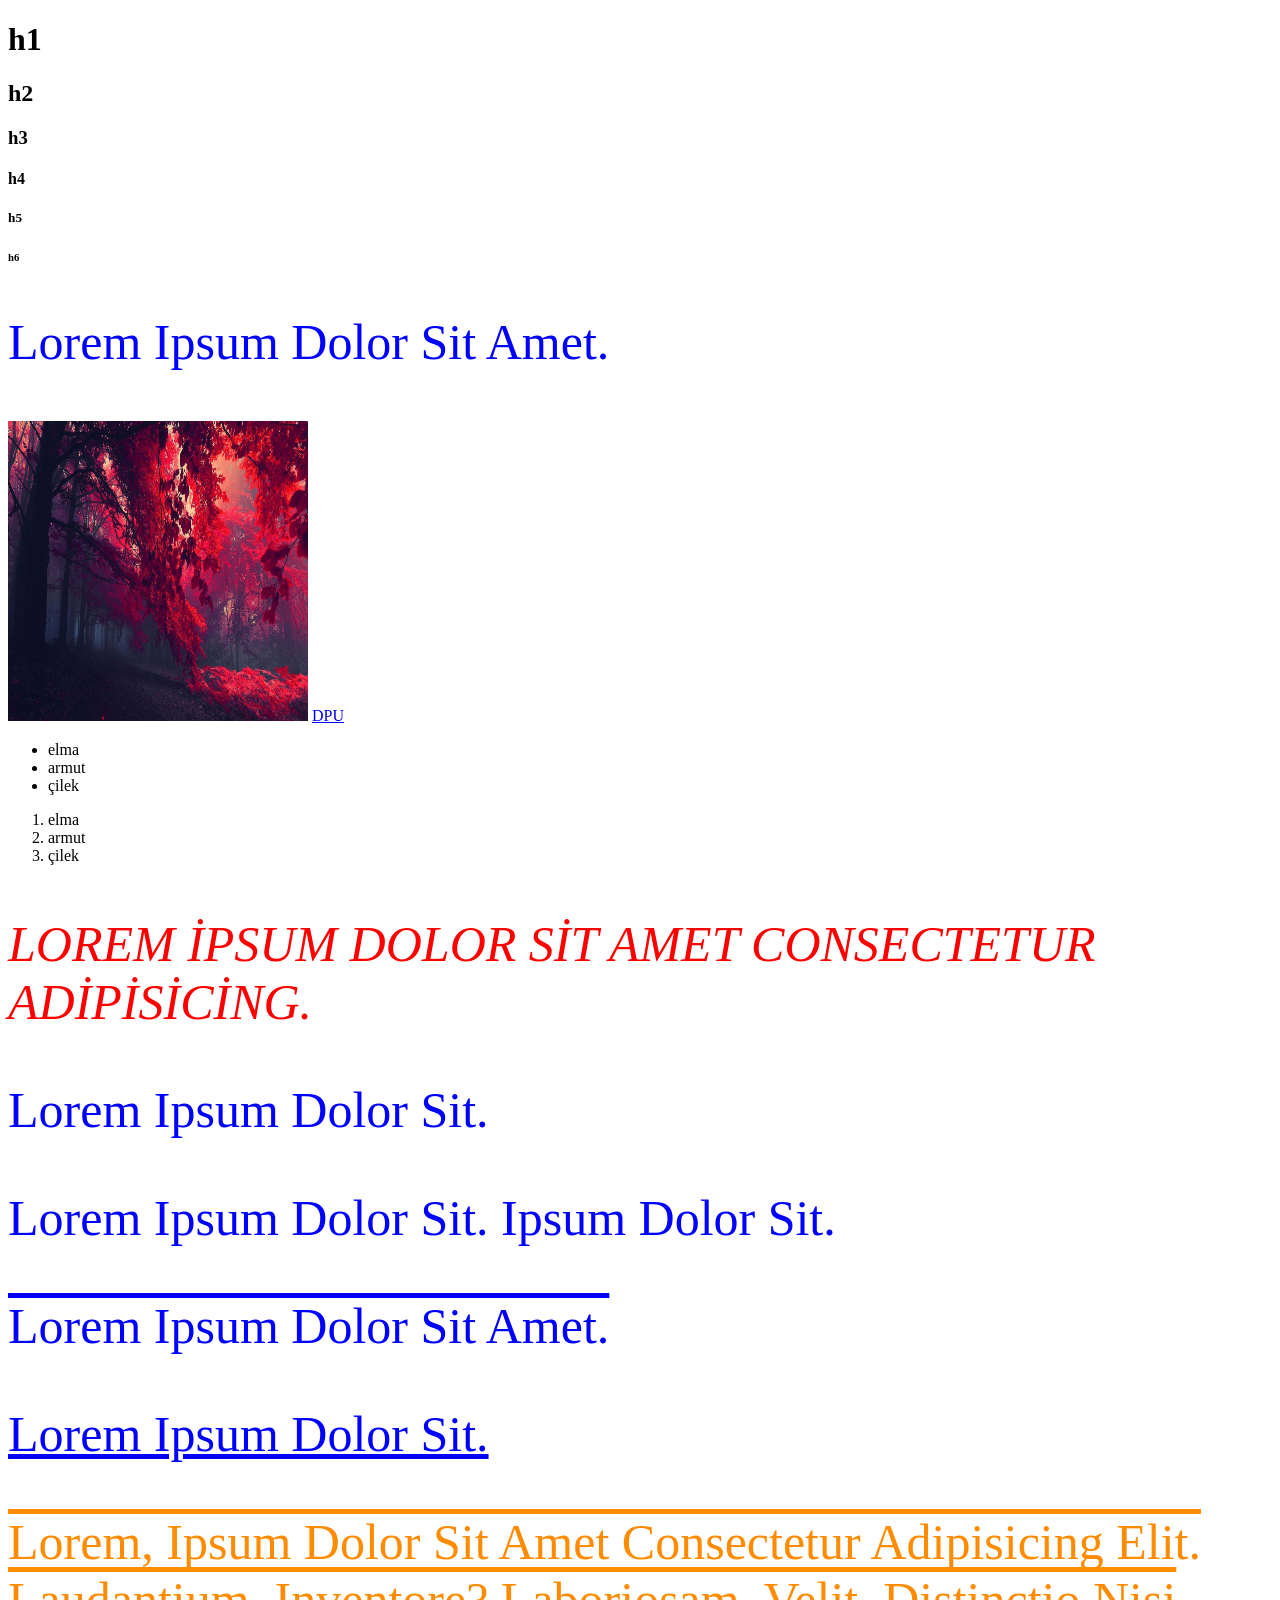
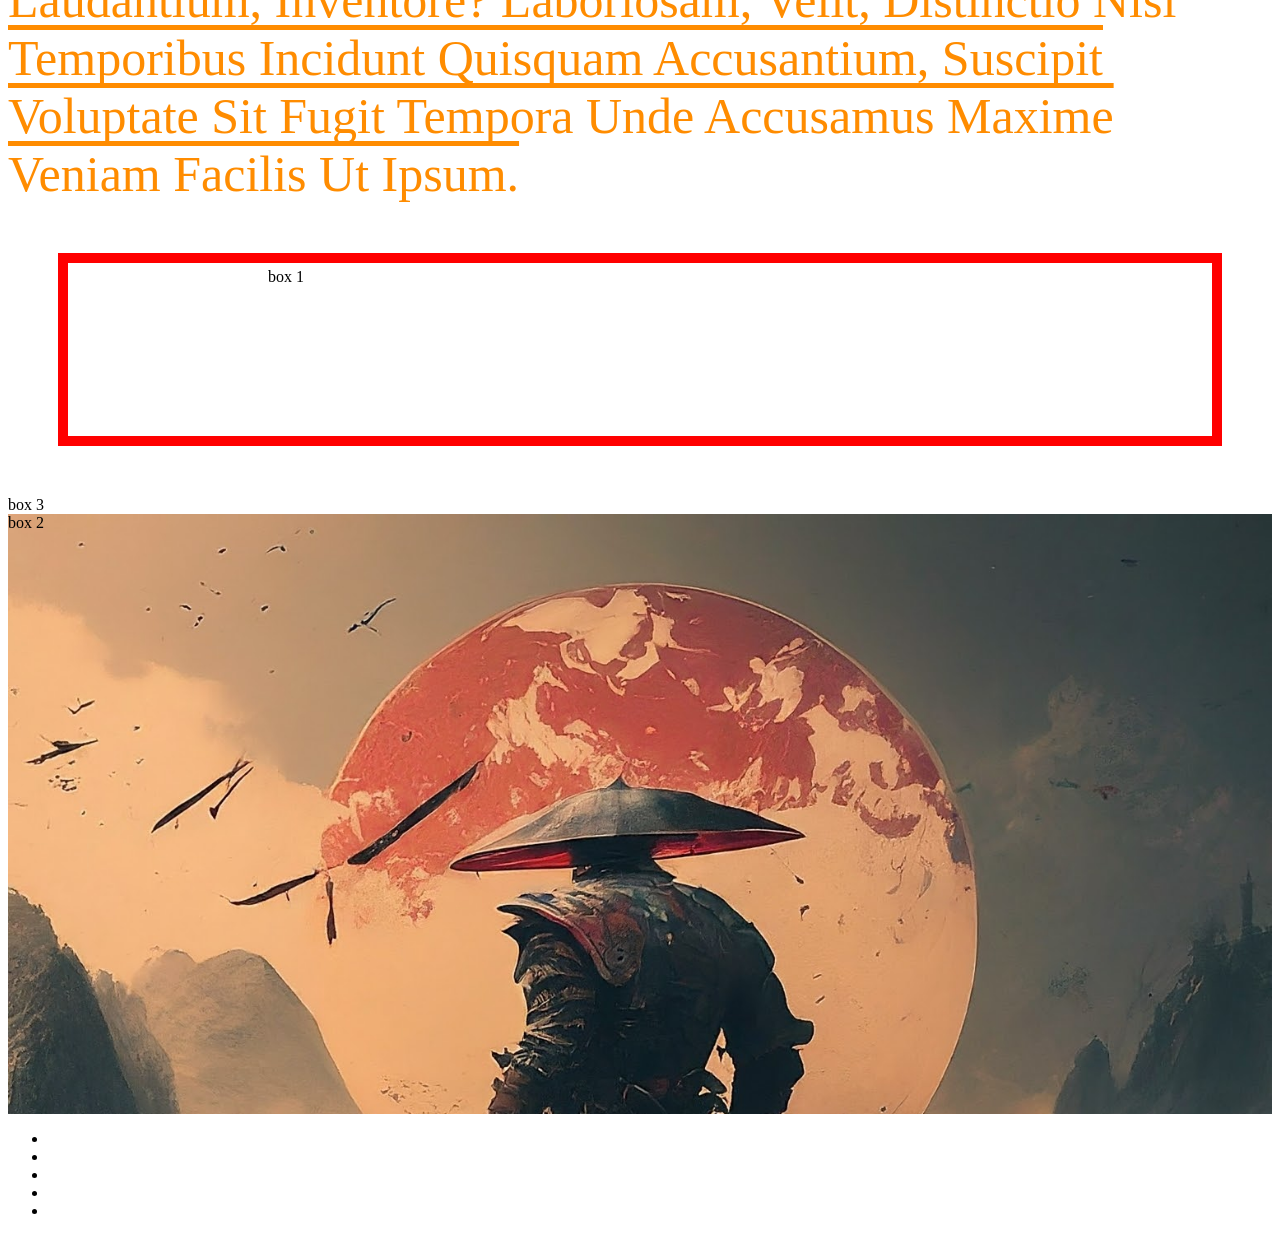
<file: 1Hafta/index.html>
<!DOCTYPE html>
<html lang="tr">

<head>
    <meta charset="UTF-8">
    <meta name="viewport" content="width=device-width, initial-scale=1.0">
    <title>Hafta 1</title>
    <link rel="stylesheet" href="style.css">
    <style>
        p {
            color: blue;
            font-size: 50px;
        }
    </style>
</head>

<body>
    <!-- Başlıklar -->
    <h1>h1</h1>
    <h2>h2</h2>
    <h3>h3</h3>
    <h4>h4</h4>
    <h5>h5</h5>
    <h6>h6</h6>

    <!-- Paragraf -->
    <p>Lorem ipsum dolor sit amet.</p>
    <!-- Resimler -->
    <img src="images/redJungle.jpg" alt="Kırmızı orman resmi" width="300px" height="300px">
    <!-- Linkler -->
    <a href="https://www.dpu.edu.tr/" target="_blank">DPU</a>
    <!-- Listeler -->
    <ul>
        <li>elma</li>
        <li>armut</li>
        <li>çilek</li>
    </ul>
    <ol>
        <li>elma</li>
        <li>armut</li>
        <li>çilek</li>
    </ol>
    <!-- Inline css -->
    <p style="color: red;text-transform: uppercase;font-style: italic;">Lorem ipsum dolor sit amet consectetur
        adipisicing.</p>
    <!-- Internal css -->
    <p>Lorem ipsum dolor sit.</p>
    <!-- External css -->
    <p>lorem ipsum dolor sit. ipsum dolor sit.</p>

    <!-- Class yapısı -->
    <p class="text"> Lorem ipsum dolor sit amet.</p>
    <!-- id yapısı -->
    <p id="textID">Lorem ipsum dolor sit.</p>
    <!-- Çoklu Sınıf -->
    <p class="text book">Lorem, ipsum dolor sit amet consectetur adipisicing elit. Laudantium, inventore? Laboriosam,
        velit, distinctio
        nisi temporibus incidunt quisquam accusantium, suscipit voluptate sit fugit tempora unde accusamus maxime veniam
        facilis ut ipsum.</p>
    <!-- Padding ve margin -->
    <div class="box-model">box 1</div>
    <div>box 3</div>
    <!-- Border -->

    <!-- Border-width -->
    <!-- Border-color -->
    <!--  -->

    <!-- Color -->

    <!-- Background -->
    <div class="bg">box 2</div>

    <!-- BackgroundColor -->

    <!-- Background image -->
    <!-- BackgroundRepeat-->
    <!-- BackgroundAttachment -->
    <!-- BackgroundPosition -->

    <!-- Emmets -->
    <ul>
        <li></li>
        <li></li>
        <li></li>
        <li></li>
        <li></li>
    </ul>
    <!-- Flex Yapısı -->



</body>

</html>
</file>
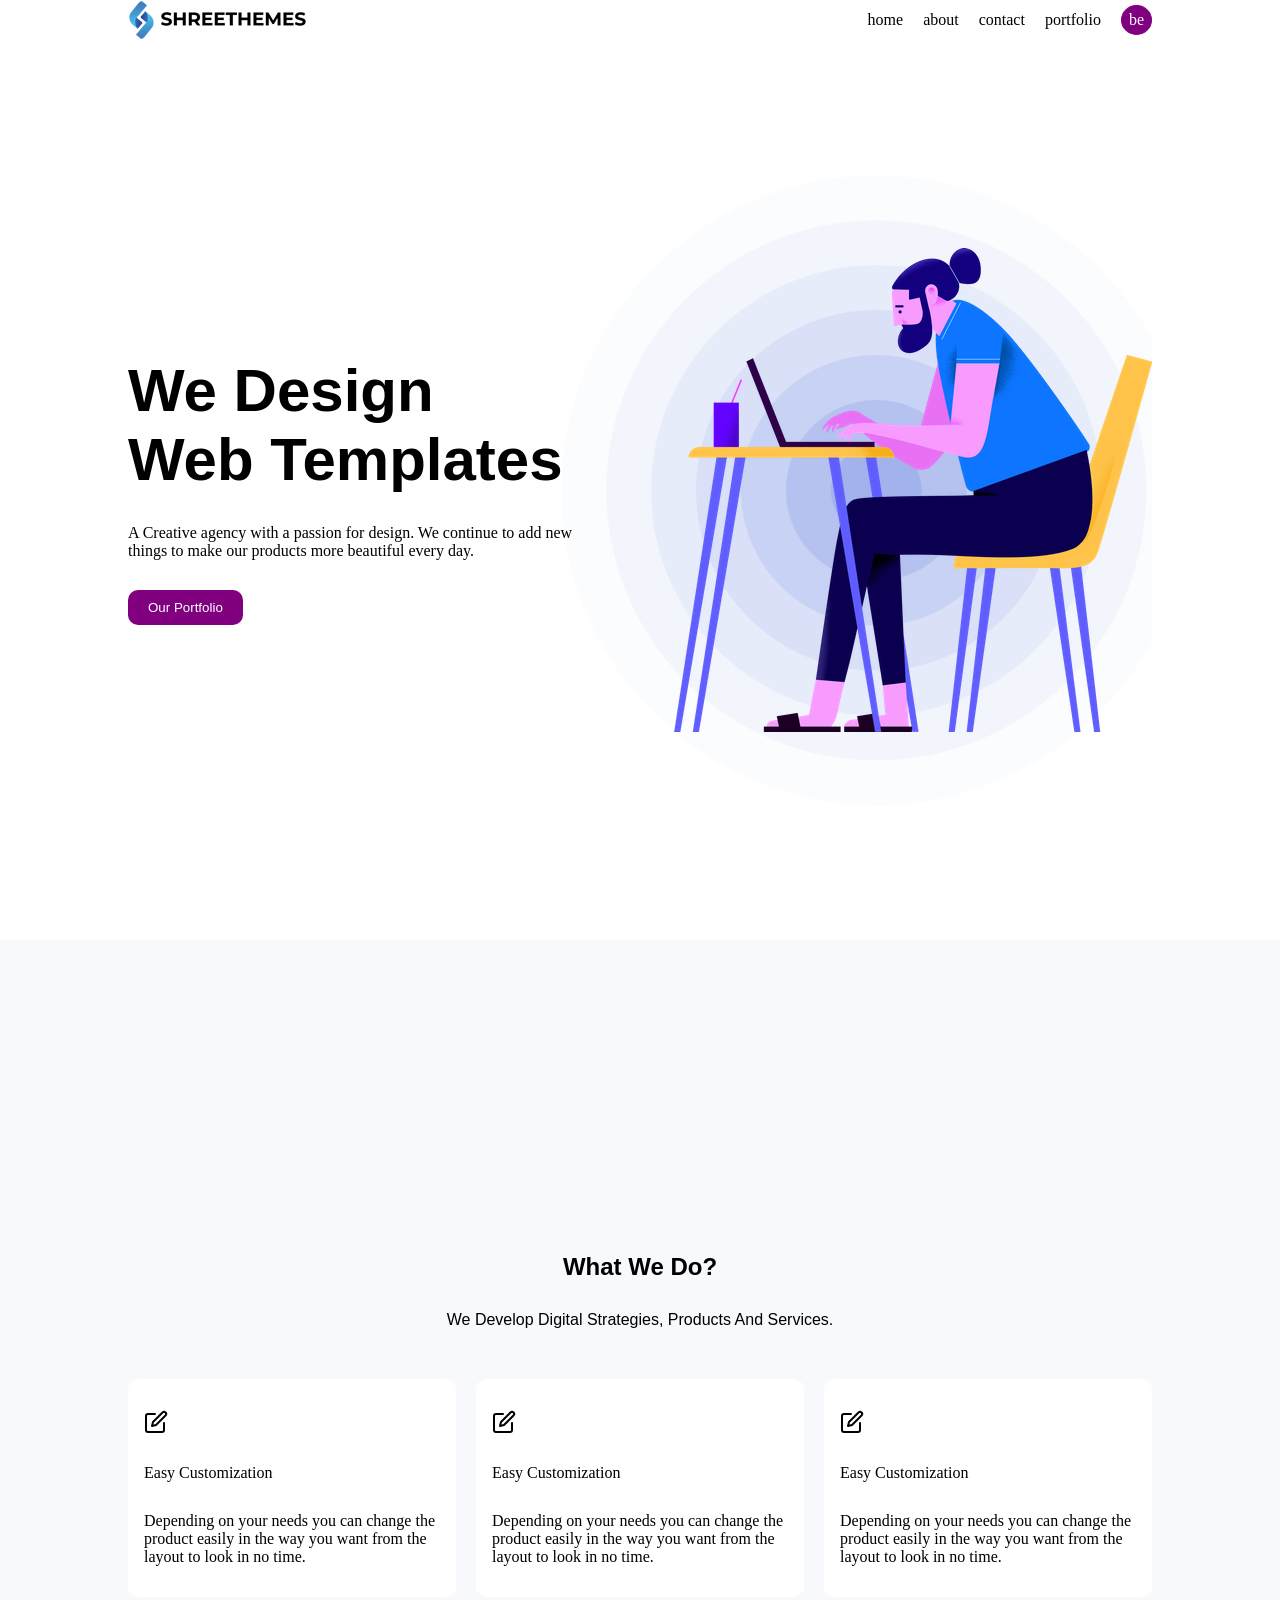
<file: 2Hafta/index.html>
<!DOCTYPE html>
<html lang="en">

<head>
    <meta charset="UTF-8">
    <meta name="viewport" content="width=device-width, initial-scale=1.0">
    <title>Document</title>
    <link rel="stylesheet" href="style.css">
</head>

<body>
    <header>
        <nav class="container">
            <img src="images/logo-dark.png" alt="website logo">
            <ul>
                <li>home</li>
                <li>about</li>
                <li>contact</li>
                <li>portfolio</li>
                <li>be</li>
            </ul>
        </nav>
    </header>
    <section class="entry container">
        <div class="entry-left">
            <h1>We Design <br> Web Templates</h1>
            <p>A Creative agency with a passion for design. We continue to add new things to make our products more
                beautiful every day.</p>
            <button>our portfolio</button>
        </div>

        <img src="images/main-section-img.png" alt="main section image">

    </section>
    <section class="second-content ">
        <div class="container">
            <div class="second-title">
                <h2>what we do?</h2>
                <p>We Develop Digital Strategies, Products and Services.</p>
            </div>
            <div class="second-columns">
                <div class="box">
                    <svg xmlns="http://www.w3.org/2000/svg" width="24" height="24" viewBox="0 0 24 24" fill="none"
                        stroke="currentColor" stroke-width="2" stroke-linecap="round" stroke-linejoin="round"
                        class="feather feather-edit fea icon-lg fea-icon">
                        <path d="M11 4H4a2 2 0 0 0-2 2v14a2 2 0 0 0 2 2h14a2 2 0 0 0 2-2v-7"></path>
                        <path d="M18.5 2.5a2.121 2.121 0 0 1 3 3L12 15l-4 1 1-4 9.5-9.5z"></path>
                    </svg>
                    <p>Easy Customization</p>
                    <p>Depending on your needs you can change the product easily in the way you want from the layout to
                        look
                        in no time.</p>
                </div>
                <div class="box">
                    <svg xmlns="http://www.w3.org/2000/svg" width="24" height="24" viewBox="0 0 24 24" fill="none"
                        stroke="currentColor" stroke-width="2" stroke-linecap="round" stroke-linejoin="round"
                        class="feather feather-edit fea icon-lg fea-icon">
                        <path d="M11 4H4a2 2 0 0 0-2 2v14a2 2 0 0 0 2 2h14a2 2 0 0 0 2-2v-7"></path>
                        <path d="M18.5 2.5a2.121 2.121 0 0 1 3 3L12 15l-4 1 1-4 9.5-9.5z"></path>
                    </svg>
                    <p>Easy Customization</p>
                    <p>Depending on your needs you can change the product easily in the way you want from the layout to
                        look
                        in no time.</p>
                </div>
                <div class="box">
                    <svg xmlns="http://www.w3.org/2000/svg" width="24" height="24" viewBox="0 0 24 24" fill="none"
                        stroke="currentColor" stroke-width="2" stroke-linecap="round" stroke-linejoin="round"
                        class="feather feather-edit fea icon-lg fea-icon">
                        <path d="M11 4H4a2 2 0 0 0-2 2v14a2 2 0 0 0 2 2h14a2 2 0 0 0 2-2v-7"></path>
                        <path d="M18.5 2.5a2.121 2.121 0 0 1 3 3L12 15l-4 1 1-4 9.5-9.5z"></path>
                    </svg>
                    <p>Easy Customization</p>
                    <p>Depending on your needs you can change the product easily in the way you want from the layout to
                        look
                        in no time.</p>
                </div>

            </div>
        </div>
    </section>
</body>

</html>






























<!-- <!DOCTYPE html>
<html lang="en">
<head>
    <meta charset="UTF-8">
    <meta name="viewport" content="width=device-width, initial-scale=1.0">
    <title>Document</title>
    <link rel="stylesheet" href="style.css">
</head>
<body>
    <header>
        <nav>
            <img src="images/logo-dark.png" alt="website logo">

            <ul>
                <li>home</li>
                <li>about</li>
                <li>services</li>
                <li>contact</li>
                <li>be</li>
            </ul>
        </nav>
    </header>
    <section>
        <div class="entry-left">
            <h1></h1>
            <p></p>
            <button></button>

        </div>
        <div class="entry-right">
            <img src="" alt="">
        </div>
    </section>
</body>
</html> -->
</file>
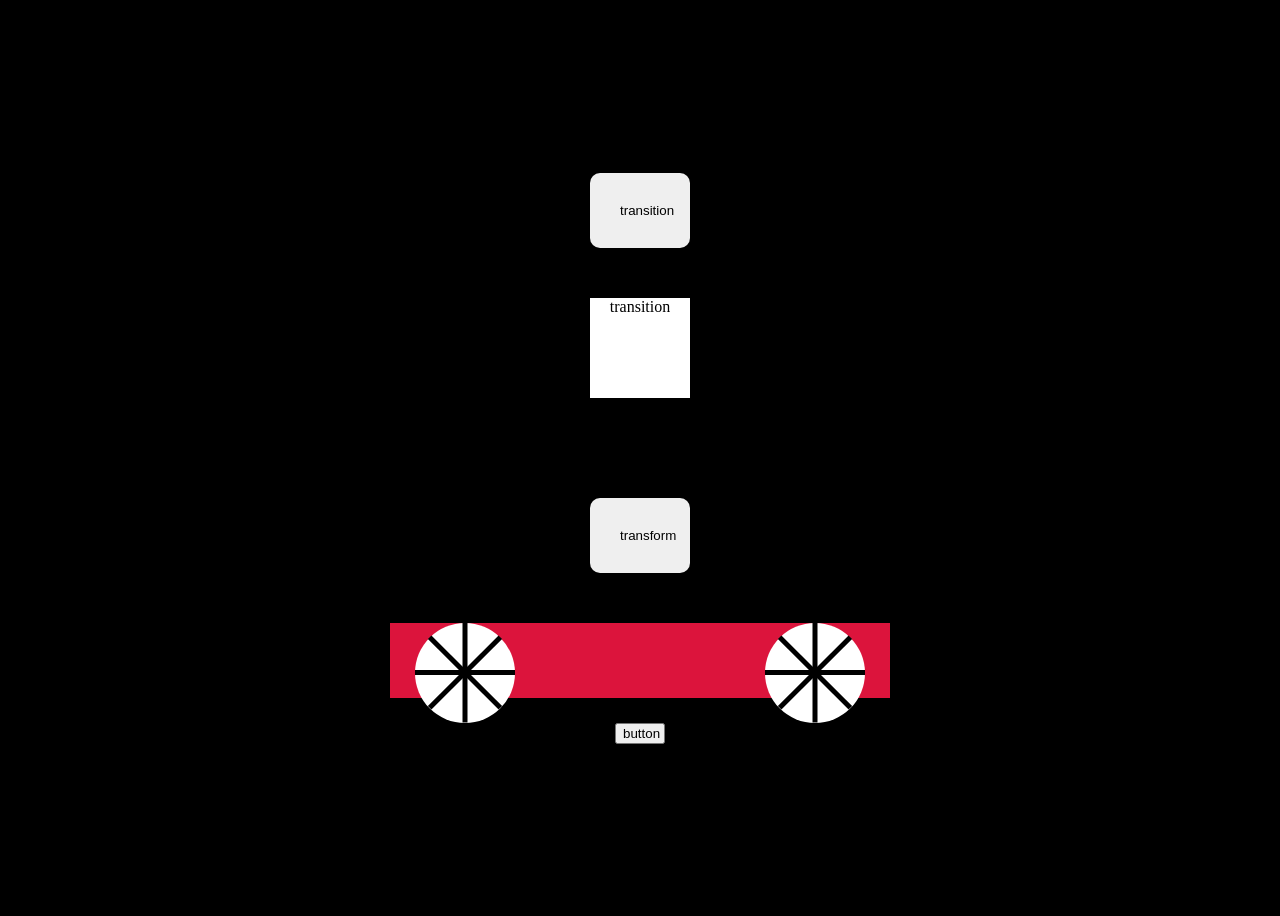
<file: 4Hafta/index.html>
<!DOCTYPE html>
<html lang="en">

<head>
    <meta charset="UTF-8">
    <meta name="viewport" content="width=device-width, initial-scale=1.0">
    <title>Document</title>
    <link rel="stylesheet" href="style.css">
</head>

<body>
    <!-- transition -->
    <button class="button1">transition</button>

    <div class="box">transition</div>
    
    <button class="button2">transform</button>

    <div class="car">
        <div class="car-body"></div>
        <div class="tyres">
            <div class="tyre">
                <div class="inbox"></div>
                <div class="inbox2"></div>
                <div class="inbox3"></div>
                <div class="inbox4"></div>
            </div>
            <div class="tyre">
                <div class="inbox"></div>
                <div class="inbox2"></div>
                <div class="inbox3"></div>
                <div class="inbox4"></div>
            </div>
        </div>
    </div>
    <button class="btn3">button</button>
</body>

</html>
</file>
<file: 1Hafta/style.css>
p {
    /* color: chartreuse; */
    text-transform: capitalize;
}

.text {
    text-decoration: overline;
}

#textID {
    text-decoration: underline;
}

.book {
    color: darkorange;
}

.box-model {
    border: 10px solid red;
    /* padding: 50px; */
    /* padding: 20px 100px; */
    padding: 5px 60px 150px 200px;
    margin: 50px;
}

.bg {
    height: 600px;
    background: url("images/Gemini_Generated_Image.jpg");
    background-repeat: no-repeat;
    background-size: cover;
    /* background-position: right ; */
}
</file>
<file: 2Hafta/style.css>
* {
    list-style-type: none;
    text-decoration: none;
    padding: 0;
    margin: 0;
}

nav {
    display: flex;
    justify-content: space-between;
    align-items: center;
}

nav ul {
    display: flex;
    align-items: center;
    gap: 20px;
}

nav ul li:nth-child(5) {
    border: 1px solid purple;
    border-radius: 50%;
    padding: 5px 7px;
    background-color: purple;
    color: white;
}

.container {
    max-width: 1024px;
    margin: 0 auto;

}

.entry {
    background-image: url("images/bg-circle-effect.png");
    background-repeat: no-repeat;
    background-position: center;
    background-size: cover;
    display: flex;
    justify-content: space-between;
    align-items: center;
    height: 100vh;
}

.entry-left {
    display: flex;
    flex-direction: column;
    gap: 30px;
}

.entry-left h1 {
    font-size: 60px;
    font-family: 'Trebuchet MS', 'Lucida Sans Unicode', 'Lucida Grande', 'Lucida Sans', Arial, sans-serif;
}

.entry-left p {
    max-width: 450px;
}

.entry-left button {
    width: fit-content;
    background-color: purple;
    padding: 10px 20px;
    border-radius: 10px;
    color: white;
    text-transform: capitalize;
    border: none;
    cursor: pointer;
}

.second-content {
    background-color: #F8F9FC;
    height: 100vh;
    padding: 60px 0;
    display:flex;
    align-items: center;
    justify-content: center;
}

.second-title {
    text-align: center;
    text-transform: capitalize;
    font-family: 'Trebuchet MS', 'Lucida Sans Unicode', 'Lucida Grande', 'Lucida Sans', Arial, sans-serif;
    display: flex;
    flex-direction: column;
    gap: 30px;
}

.second-columns {
    margin: 50px 0;
    display: flex;
    justify-content: space-between;
    gap: 20px;
}
.box{
    background-color: white;
    border: 1px solid white;
    border-radius: 10px;
    padding: 30px 15px;
    display: flex;
    flex-direction: column;
    gap: 30px;
}
</file>
<file: 4Hafta/style.css>
body {
        display: flex;
        flex-direction: column;
        align-items: center;
        justify-content: center;
        background-color: black;
        height: 100vh;
        overflow-x: hidden;
    }

    .button1,
    .button2 {
        width: 100px;
        border: none;
        border-radius: 10px;
        padding: 30px;
        margin-bottom: 50px;
        /* transition-property: width;
        transition-duration: 2s;
        transition-timing-function: ease;
        transition-delay: 2s; */
        transition: all 2s ease .2s;
    }

    .button1:hover {
        width: 300px;
        padding: 50px;
    }

    .button2:hover {
        /* transform: translateX(-50px); */
        /* transform: translateY(-50px); */
        /* transform: translate(50px, 100px); */
        /* transform: rotate(50deg);
        transform: scaleX(2);
        transform: scaleY(2);
        transform: scale(2, 3);
        transform: scale(2); */
        transform: skewX(-20deg);
        transform: skewY(20deg);
        transform: skew(20deg, 10deg);
    }

    .box {
        text-align: center;
        width: 100px;
        height: 100px;
        background-color: white;
        transition-property: width, background-color;
        transition-duration: 5s, 15s;
        transition-timing-function: cubic-bezier(0.075, 0.82, 0.165, 1);
        transition-delay: 0s;
        margin-bottom: 100px;
        /* transition:width 5s,background-color 3s cubic-bezier(0.075, 0.82, 0.165, 1) 0s */
    }

    .box:hover {
        width: 100vw;
        background-color: red;
    }

    .car {
        width: 100%;
        position: relative;
        display: flex;
        justify-content: center;
        transition: all 2s ease;
    }

    .car:hover {
        transform: translateX(100vw);
    }

    .car-body {
        position: absolute;
        width: 500px;
        background-color: crimson;
        height: 75px;

    }

    .tyre {
        width: 100px;
        height: 100px;
        background-color: white;
        animation-name: myAnimation;
        animation-duration: 1s;
        animation-timing-function: linear;
        animation-delay: 2s;
        animation-iteration-count: infinite;

        border-radius: 50%;
        display: flex;
        justify-content: center;
        align-items: center;
        position: relative;

    }

    .inbox {
        position: absolute;
        width: 100%;
        height: 5px;
        background-color: black;
    }

    .inbox4 {
        position: absolute;
        width: 100%;
        height: 5px;
        background-color: black;
        transform: rotate(45deg);
    }

    .inbox2 {
        position: absolute;
        width: 100%;
        height: 5px;
        background-color: black;
        transform: rotate(90deg);
    }

    .inbox3 {
        position: absolute;
        width: 100%;
        height: 5px;
        background-color: black;
        transform: rotate(135deg);
    }


    .tyres {
        display: flex;
        gap: 250px;
    }

    @keyframes myAnimation {
        from {
            background-color: red;
        }

        to {
            background-color: yellow;
        }
    }


    @keyframes myAnimation {
        0% {
            background-color: red;
        }
        15%{
            background-color: aqua;
        }

        25% {
            background-color: yellow;
        }

        50% {
            background-color: blue;
        }

        75% {
            background-color: red;
        }

        100% {
            background-color: green;
        }
    }

    /* @keyframes myAnimation {
        from {
            transform: rotate(0deg)
        }

        to {
            transform: rotate(360deg);
        }
    } */

    .btn3{
        width: 50px;
        transition: all 3s ease ;
    }

    .btn3:hover{
        width: 200px;
    }
</file>
